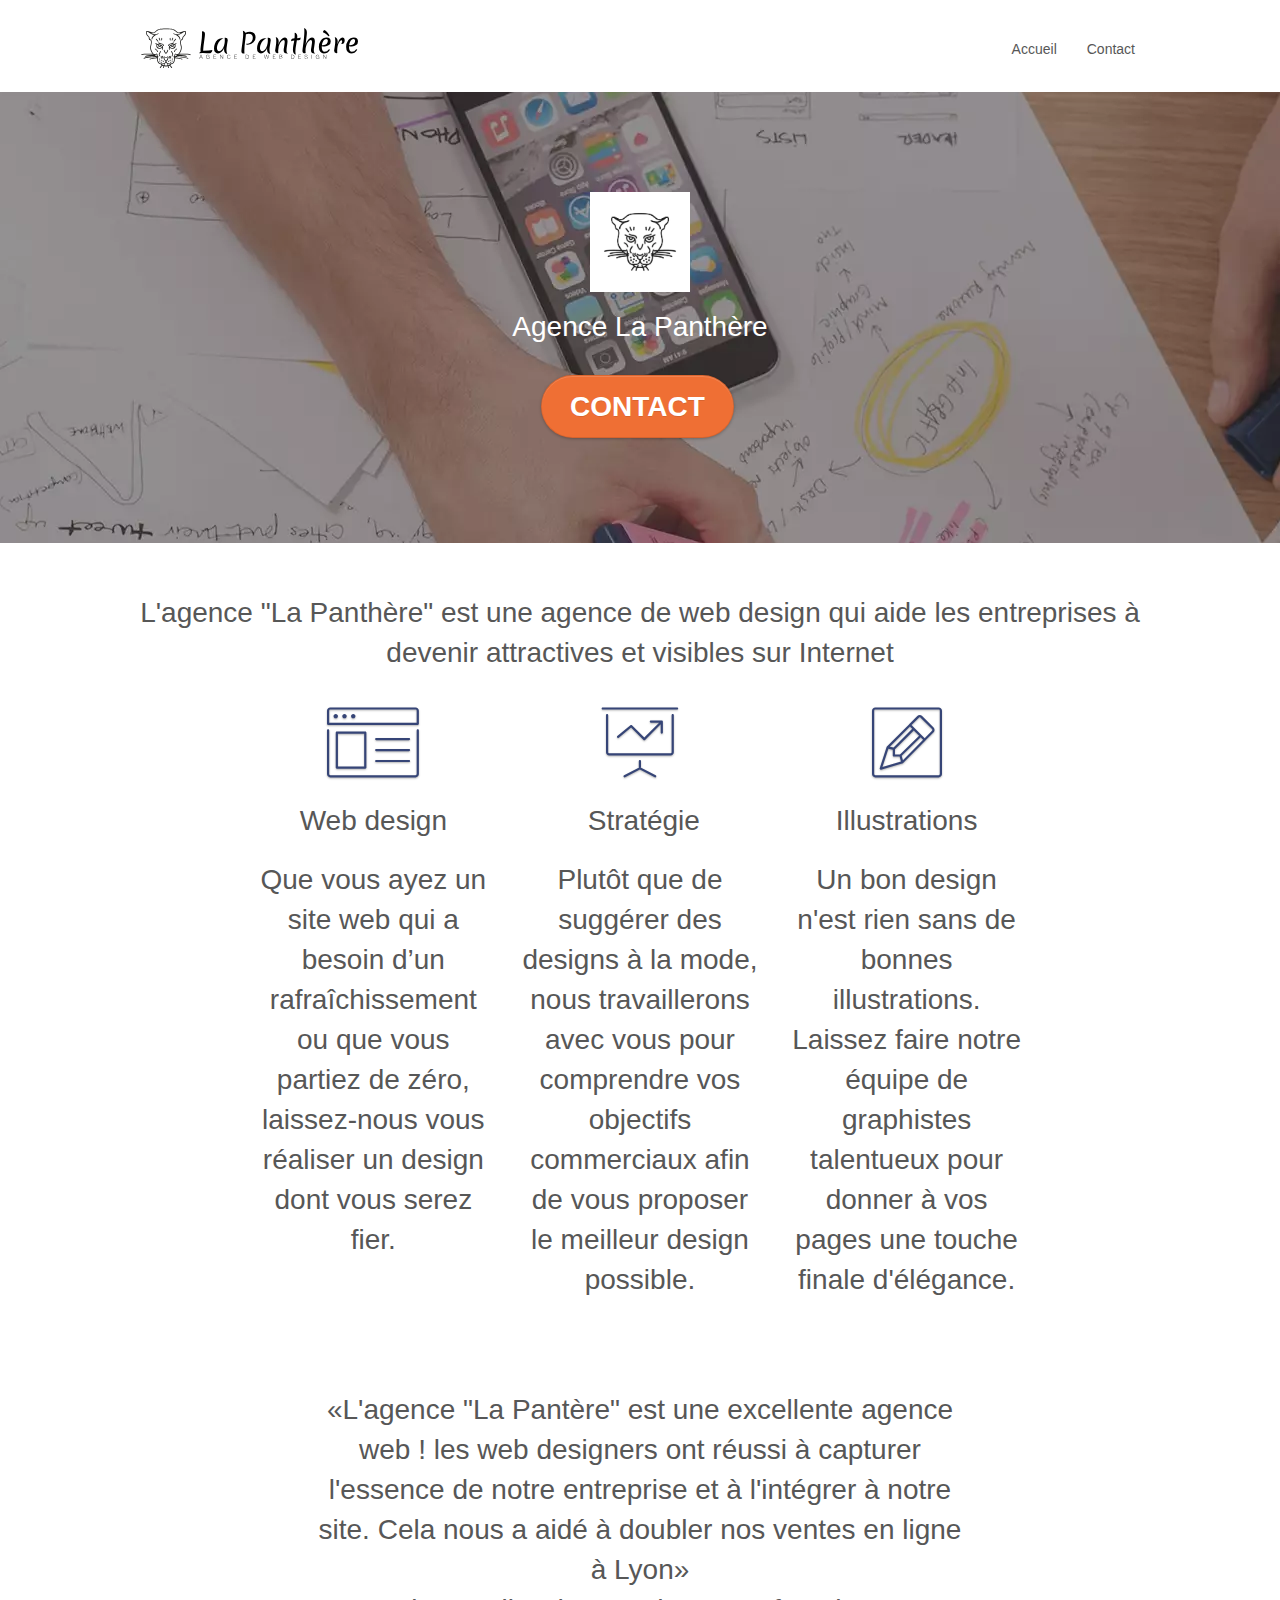
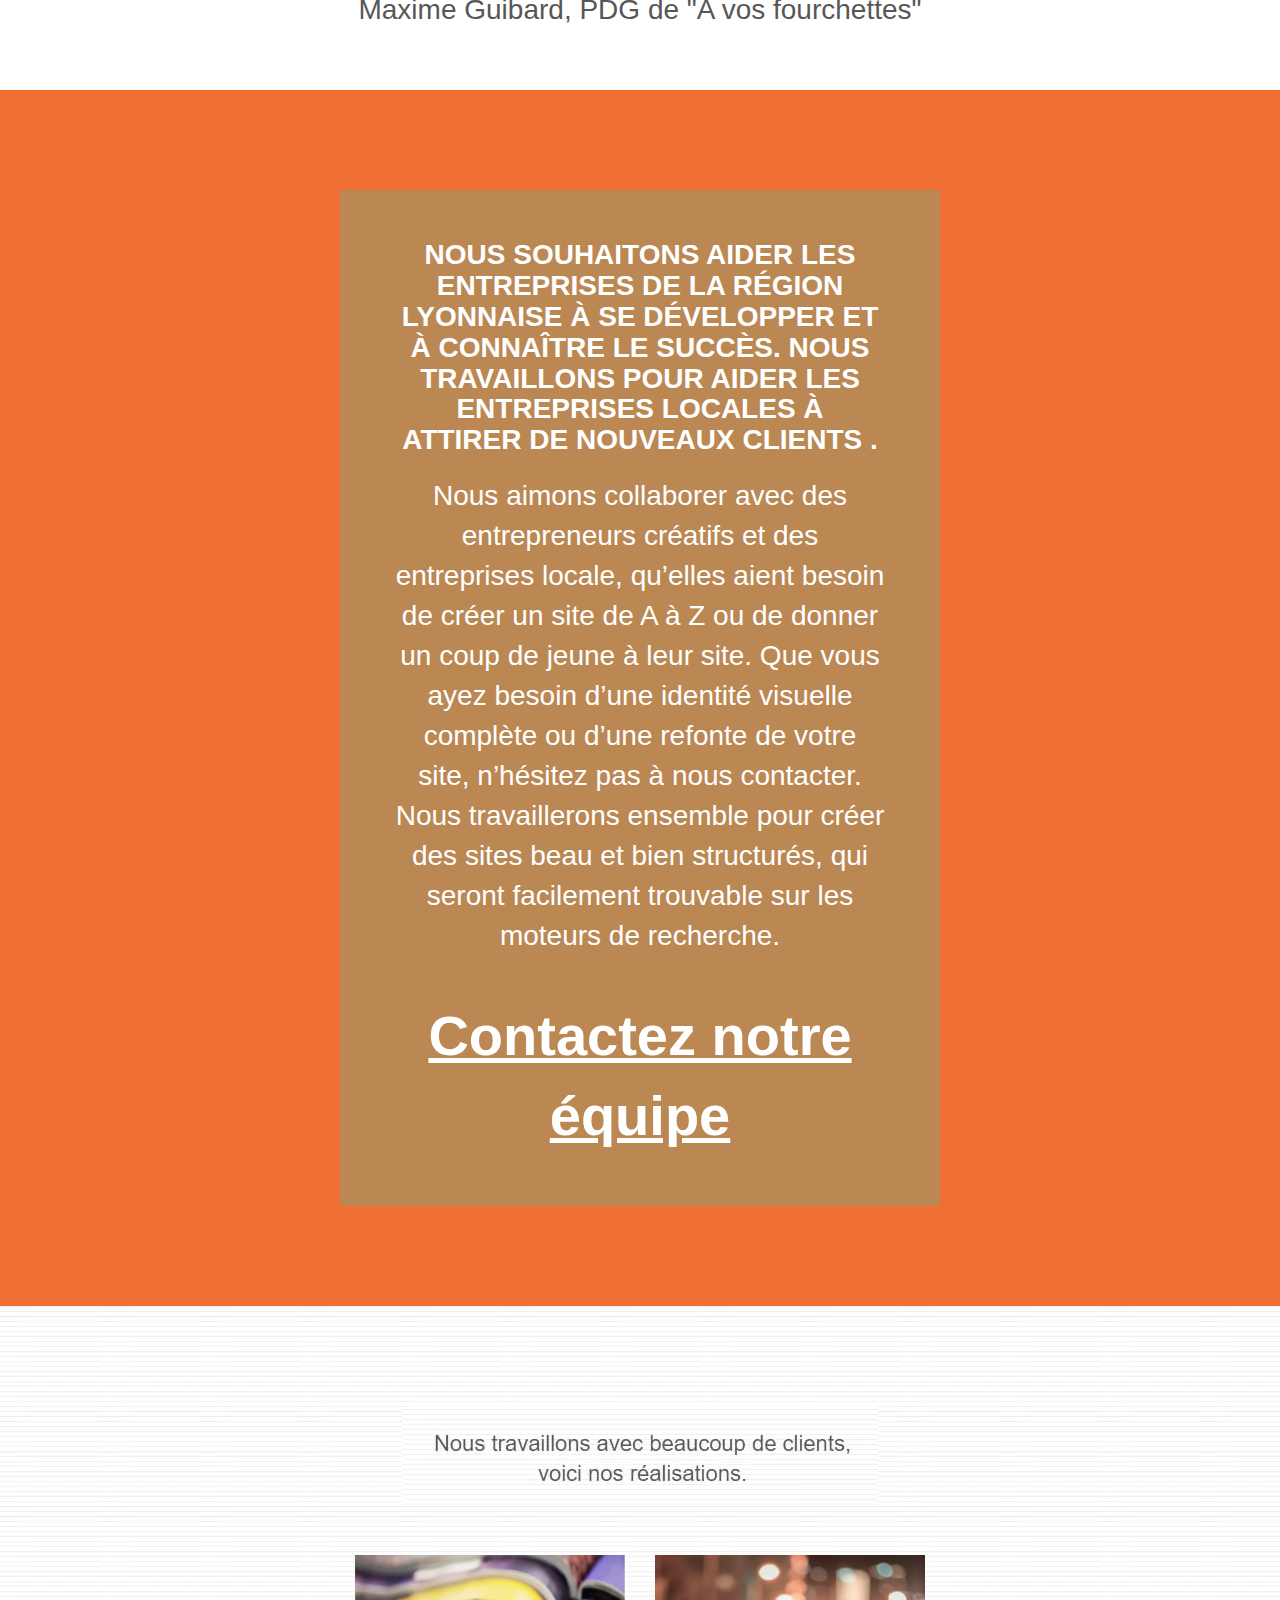
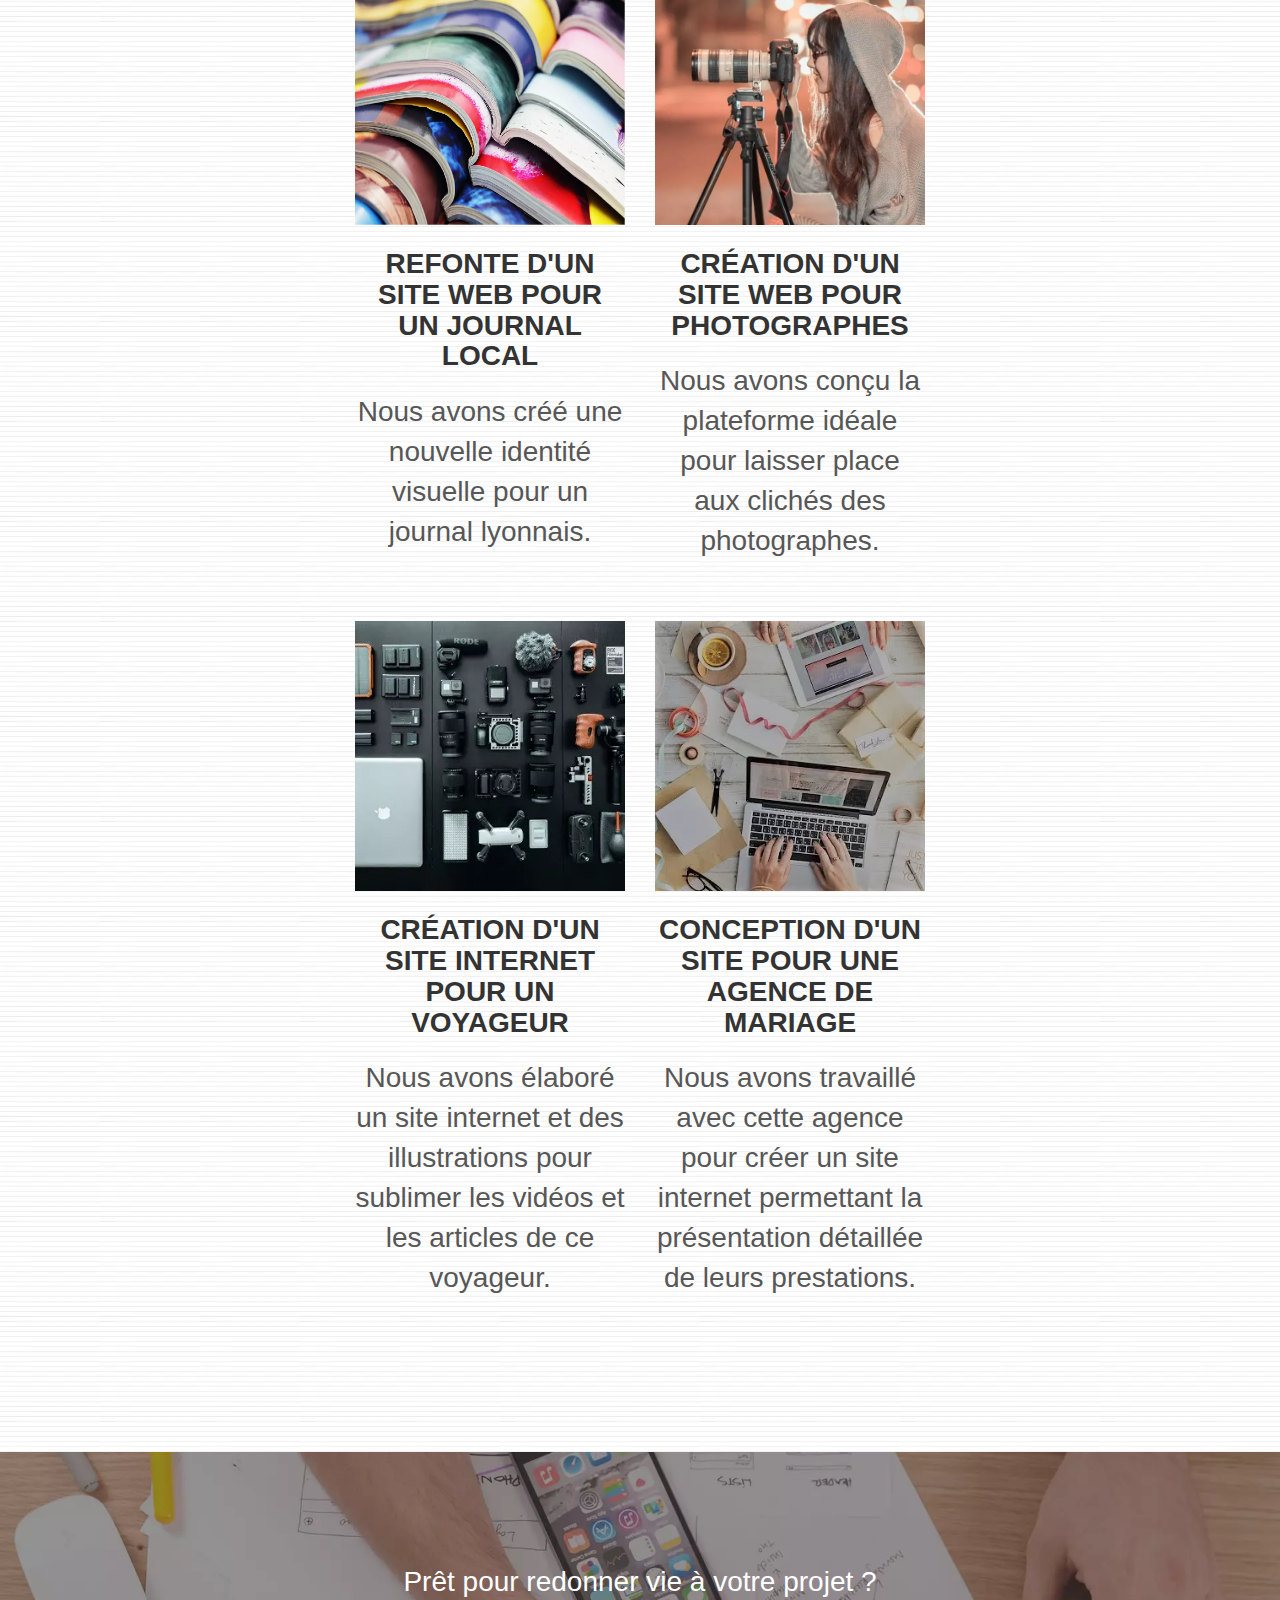
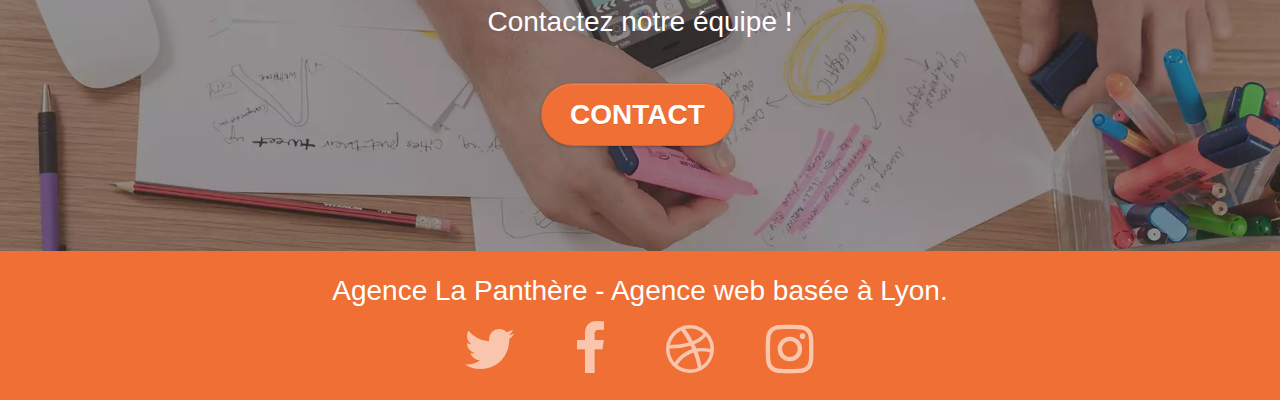
<file: index.html>
<!DOCTYPE html>
<html lang="fr">
<head>
    <meta charset="utf-8">
    <meta name="description" content="Agence La Panthère, Basé a Lyon , Nous somme une équipe reconnus pour nos réalisations pour de nombreux client.">
	<meta name="robots" content="index, follow">
    <meta name="viewport" content="width=device-width, initial-scale=1.0, viewport-fit=cover">
    <link rel="shortcut icon" type="image/png" href="favicon.jpg">
    
	<link rel="stylesheet" type="text/css" href="./css/bootstrap.css">
	<link rel="stylesheet" type="text/css" href="style.css">
	<link rel="stylesheet" type="text/css" href="./css/font-awesome.css">
	<link rel="stylesheet" type="text/css" href="./css/et-line.css">
	
    
	<script src="./js/jquery-2.1.0.js"></script>
	<script src="./js/bootstrap.js"></script>
	<script src="./js/blocs.js"></script>
	<script src="./js/jquery.touchSwipe.js" defer></script>
	<script src="./js/gmaps.js"></script>

    <title>Agence La Panthère - Agence de design web basée à Lyon.</title>

    
<!-- Analytics -->
 
<!-- Analytics END -->
    
</head>
<body>
<!-- Principal conteneur -->
<div class="page-container">
    
<!-- bloc-0 -->
<div class="bloc bgc-white l-bloc " id="bloc-0">
	<div class="container bloc-sm">

		<nav class="navbar row">
			<div class="navbar-header">
				<a class="navbar-brand" href="index.html*"><img src="img/agence-la-panthere-monochrome.svg" alt="paris web design logo agence web meilleure agence" height="40" /></a>
				<button id="nav-toggle" type="button" class="ui-navbar-toggle navbar-toggle" data-toggle="collapse" data-target=".navbar-1">
					<span class="sr-only">Toggle navigation</span><span class="icon-bar"></span><span class="icon-bar"></span><span class="icon-bar"></span>
				</button>
			</div>
			<div class="collapse navbar-collapse navbar-1 special-dropdown-nav">
				<ul class="site-navigation nav navbar-nav">
					<li>
						<a href="index.html*">Accueil</a>
					</li>
					<li>
						<a href="contact.html">Contact</a>
					</li>
				</ul>
			</div>
		</nav>
	</div>
</div>
<!-- bloc-0 END -->

<!-- bloc-1-presentation -->
<div class="bloc bgc-dark-slate-blue bg-banniere d-bloc bg-t-edge bloc-bg-texture texture-paper b-parallax" id="bloc-1-hero">
	<div class="container bloc-lg">
		<div class="row tight-width-whitespace">
			<div class="col-sm-12">
				<img src="img/logo.webp" class="center-block image-resize-mode" width="100" alt="Agence La Panthère, agence web Lyon" />
				<h1 class="text-center hero-bloc-text tc-white ">
					Agence La Panthère
				</h1>
				<div class="text-center">
					<a href="contact.html" class="btn btn-lg btn-clean btn-rd cta-hero btn-atomic-tangerine" id="cta-hero">Contact</a>
				</div>
			</div>
		</div>
	</div>
</div>
<!-- bloc-1-presentation END -->

<!-- bloc-2-services -->
<div class="bloc bgc-white l-bloc" id="bloc-2-services">
	<div class="container bloc-md">
		<div class="row">
			<div class="col-sm-12 text-center">
				<p>L'agence "La Panthère" est une agence de web design qui aide les entreprises à devenir attractives et visibles sur Internet</p>
			</div>
		</div>
		<div class="row voffset-lg med-width-whitespace">
			<div class="col-sm-4">
				<div class="text-center">
					<span class="et-icon-browser sm-shadow icon-dark-slate-blue icons icon-lg"></span>
				</div>
				<h2 class="mg-md text-center">
					Web design
				</h2>
				<p class="text-center ">
					Que vous ayez un site web qui a besoin d&rsquo;un rafraîchissement ou que vous partiez de zéro, laissez-nous vous réaliser un design dont vous serez fier.
				</p>
			</div>
			<div class="col-sm-4">
				<div class="text-center">
					<span class="et-icon-presentation sm-shadow icon-dark-slate-blue icons icon-lg"></span>
				</div>
				<h2 class="mg-md text-center">
					&nbsp;Stratégie
				</h2>
				<p class="text-center ">
					Plutôt que de suggérer des designs à la mode, nous travaillerons avec vous pour comprendre vos objectifs commerciaux afin de vous proposer le meilleur design possible.<br>
				</p>
			</div>
			<div class="col-sm-4">
				<div class="text-center">
					<span class="et-icon-edit sm-shadow icon-dark-slate-blue icons icon-lg"></span>
				</div>
				<h2 class="mg-md text-center">
					Illustrations
				</h2>
				<p class="text-center ">
					Un bon design n'est rien sans de bonnes illustrations. Laissez faire notre équipe de graphistes talentueux pour donner à vos pages une touche finale d'élégance.
				</p>
			</div>
		</div>
		<div class="row voffset-lg voffset">
			<div class="col-xs-12 col-md-8 col-md-offset-2 text-center">
				<q>L'agence "La Pantère" est une excellente agence web ! les web designers ont réussi à capturer l'essence de notre entreprise et à l'intégrer à notre site. Cela nous a aidé à doubler nos ventes en ligne à Lyon</q>
				<p>Maxime Guibard, PDG de "A vos fourchettes"</p>
			</div>
		</div>
	</div>
</div>
<!-- bloc-2-services END -->

<!-- bloc-3-what-i-do -->
<div class="bloc tc-white bgc-atomic-tangerine bg-presentation d-bloc bloc-bg-texture texture-paper b-parallax" id="bloc-3-what-i-do">
	<div class="container bloc-lg">
		<div class="row tight-width-whitespace black-background">
			<div class="col-sm-12">
				<h3 class="mg-md text-center tc-white">
					Nous souhaitons aider les entreprises de la région Lyonnaise à se développer et à connaître le succès. Nous travaillons pour aider les entreprises locales à attirer de nouveaux clients .<br>
				</h3>
				<p class="text-center white">
					Nous aimons collaborer avec des entrepreneurs créatifs et des entreprises locale, qu’elles aient besoin de créer un site de A à Z ou de donner un coup de jeune à leur site. Que vous ayez besoin d’une identité visuelle complète ou d’une refonte de votre site, n’hésitez pas à nous contacter. Nous travaillerons ensemble pour créer des sites beau et bien structurés, qui seront facilement trouvable sur les moteurs de recherche. <br><br><a class="ltc-white bold-link" href="contact.html">Contactez notre équipe</a><br>
				</p>
			</div>
		</div>
	</div>
</div>
<!-- bloc-3-what-i-do END -->

<!-- bloc-4-portfolio -->
<div class="bloc bgc-white bg-lines-h2-bg bg-repeat l-bloc" id="bloc-4-portfolio">
	<div class="container bloc-lg">
		<div class="row">
			<div class="col-sm-12 text-center">
				<img src="img/title2.webp" alt="Les présentations de notre équipe" />
			</div>
		</div>
		<div class="row tight-width-whitespace portfolio-row">
			<div class="col-sm-6">
				<a href="#" data-lightbox="img/1.webp" data-gallery-id="gallery-1" data-caption="Refonte d'un site web pour un journal local" data-frame="snapshot-lb"><img src="img/1.webp" alt="Empilement de livre arc-en-ciel" class="img-responsive portfolio-thumb" /></a>
				<h3 class="mg-md text-center">
					Refonte d'un site web pour un journal local
				</h3>
				<p class="text-center">
					Nous avons créé une nouvelle identité visuelle pour un journal lyonnais.
				</p>
			</div>
			<div class="col-sm-6">
				<a href="#" data-lightbox="img/2.webp" data-gallery-id="gallery-1" data-caption="Création d'un site web pour photographes" data-frame="snapshot-lb"><img src="img/2.webp" class="img-responsive portfolio-thumb" alt="Photographe en pleine action" /></a>
				<h3 class="mg-md text-center">
					Création d'un site web pour photographes
				</h3>
				<p class="text-center">
					Nous avons conçu la plateforme idéale pour laisser place aux clichés des photographes.
				</p>
			</div>
		</div>
		<div class="row tight-width-whitespace portfolio-row">
			<div class="col-sm-6">
				<a href="#" data-lightbox="img/3.webp" data-gallery-id="gallery-1" data-caption="Création d'un site internet pour un voyageur" data-frame="snapshot-lb"><img src="img/3.webp" class="img-responsive portfolio-thumb" alt="Etal d'équipement photographique"/></a>
				<h3 class="mg-md text-center">
					Création d'un site internet pour un voyageur
				</h3>
				<p class="text-center">
					Nous avons élaboré un site internet et des illustrations pour sublimer les vidéos et les articles de ce voyageur.
				</p>
			</div>
			<div class="col-sm-6">
				<a href="#" data-lightbox="img/4.webp" data-gallery-id="gallery-1" data-caption="Conception d'un site pour une agence de mariage" data-frame="snapshot-lb"><img src="img/4.webp" class="img-responsive portfolio-thumb" alt="Equipe en plein travail" /></a>
				<h3 class="mg-md text-center">
					Conception d'un site pour une agence de mariage
				</h3>
				<p class="text-center">
					Nous avons travaillé avec cette agence pour créer un site internet permettant la présentation détaillée de leurs prestations.
				</p>
			</div>
		</div>
	</div>
</div>
<!-- bloc-4-portfolio END -->

<!-- bloc-5-cta -->
<div class="bloc bgc-dark-slate-blue bg-banniere d-bloc bloc-bg-texture texture-paper" id="bloc-5-cta">
	<div class="container bloc-lg">
		<div class="row">
			<h2 class="mg-md text-center tc-white">
				Prêt pour redonner vie à votre projet ?<br>Contactez notre équipe !
			</h2>
			<div class="col-sm-12 text-center">
				<a href="contact.html" class="btn btn-atomic-tangerine btn-clean btn-rd btn-lg cta-hero">Contact</a>
			</div>
		</div>
	</div>
</div>
<!-- bloc-5-cta END -->

<!-- Footer - bloc-8 -->
<div class="bloc bgc-atomic-tangerine d-bloc" id="bloc-8">
	<div class="container bloc-sm">
		<div class="row">
			<div class="col-sm-12">
				<p class="text-center white">
					Agence La Panthère - Agence web basée à Lyon.<br>
				</p>
				<div class="row row-no-gutters social">
					<div class="col-sm-3">
						<div class="text-center">
							<a class="social" href="index.html"><span class="fa fa-twitter icon-md"></span></a>
						</div>
					</div>
					<div class="col-sm-3">
						<div class="text-center">
							<a class="social" href="index.html*"><span class="fa fa-facebook icon-md"></span></a>
						</div>
					</div>
					<div class="col-sm-3">
						<div class="text-center">
							<a class="social" href="index.html*"><span class="fa fa-dribbble icon-md"></span></a>
						</div>
					</div>
					<div class="col-sm-3">
						<div class="text-center">
							<a class="social" href="index.html*"><span class="fa fa-instagram icon-md"></span></a>
						</div>
					</div>
				</div>
<!-- Footer - bloc-8 END -->

</div>
<!-- Principal conteneur END -->
    

</body>
</html>
</file>
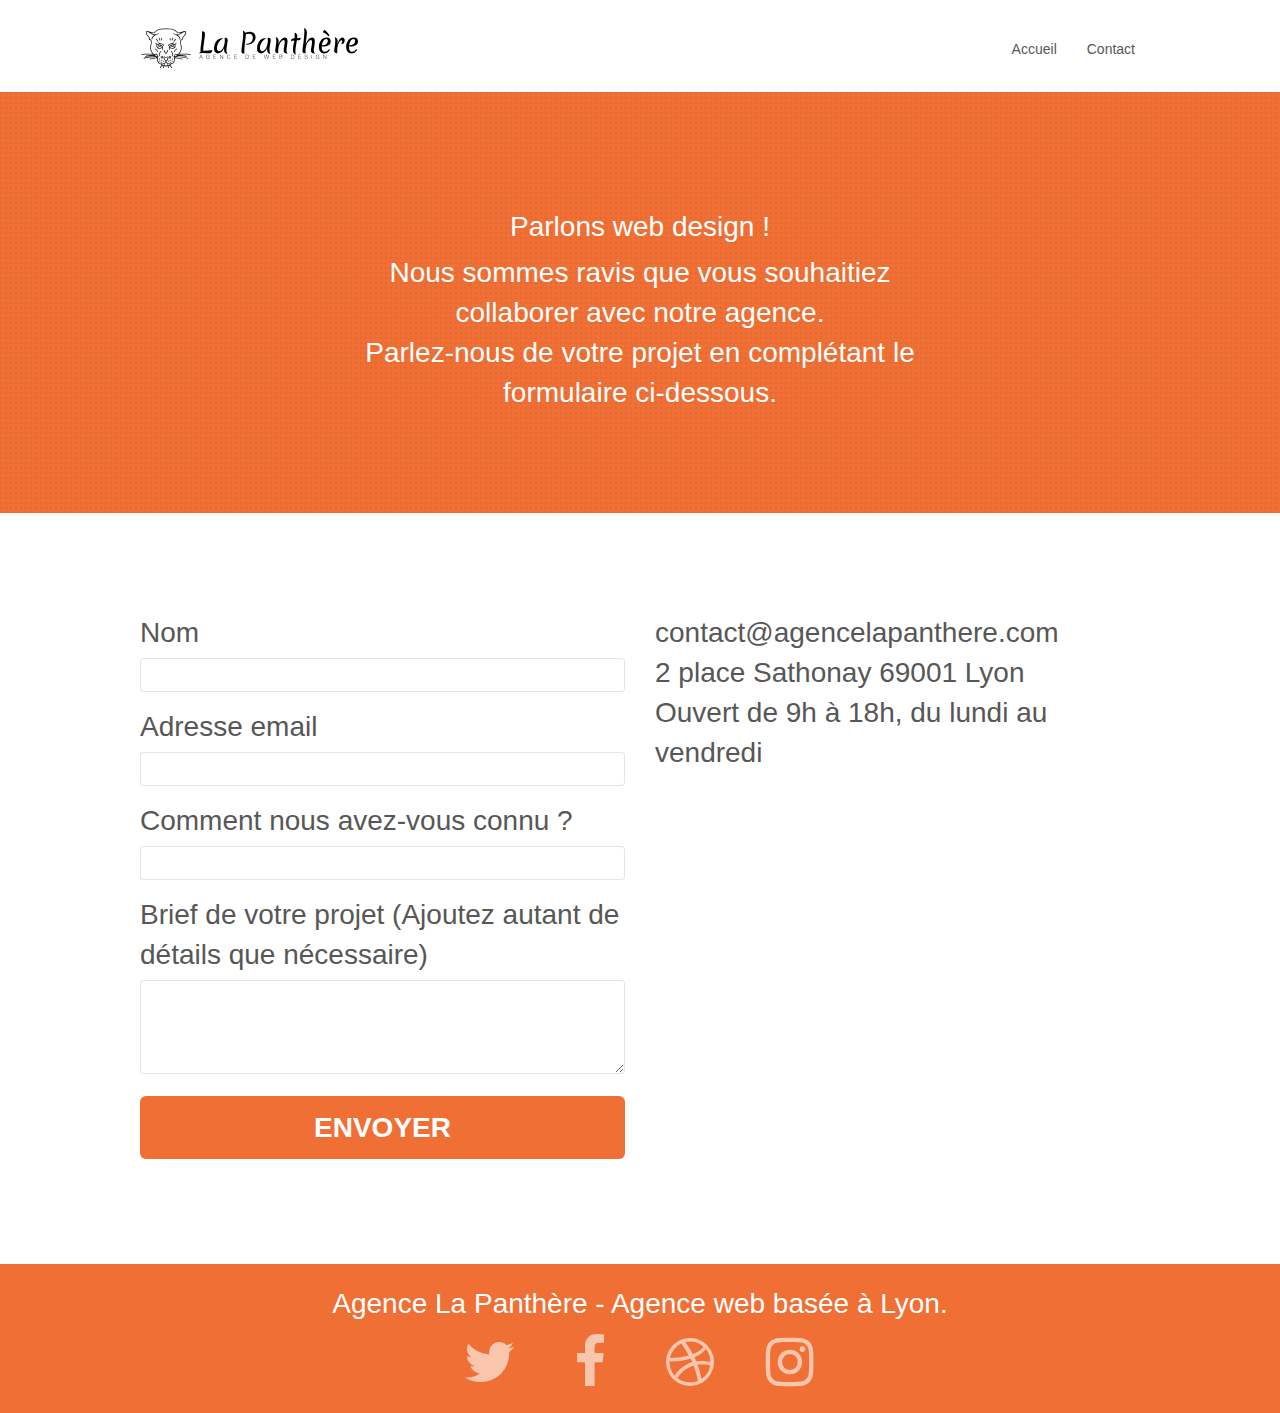
<file: contact.html>
<!DOCTYPE html>
<html lang="fr">
<head>
    <meta charset="utf-8">
	<meta name="description" content="Voici notre formulaire de contact, n'hésitez pas à l'utiliser">
	<meta name="robots" content="index, follow">
    <meta name="viewport" content="width=device-width, initial-scale=1.0, viewport-fit=cover">
    <link rel="shortcut icon" type="image/png" href="favicon.jpg">
    
	<link rel="stylesheet" type="text/css" href="./css/bootstrap.css">
	<link rel="stylesheet" type="text/css" href="style.css">
	<link rel="stylesheet" type="text/css" href="./css/font-awesome.css">
	<link rel="stylesheet" type="text/css" href="./css/et-line.css">
	
    
	<script src="./js/jquery-2.1.0.js"></script>
	<script src="./js/bootstrap.js"></script>
	<script src="./js/blocs.js"></script>
	<script src="./js/jqBootstrapValidation.js"></script>
	<script src="./js/formHandler.js"></script>
    <title>Notre page Contact</title>

    
<!-- Analytics -->
 
<!-- Analytics END -->
    
</head>
<body>
<!-- Principal conteneur -->
<div class="page-container">
    
<!-- bloc-0 -->
<div class="bloc bgc-white l-bloc " id="bloc-0">
	<div class="container bloc-sm">
		<nav class="navbar row">
			<div class="navbar-header">
				<a class="navbar-brand" href="index.html"><img src="img/agence-la-panthere-monochrome.svg" alt="atlanta web design logo" height="40" /></a>
				<button id="nav-toggle" type="button" class="ui-navbar-toggle navbar-toggle" data-toggle="collapse" data-target=".navbar-1">
					<span class="sr-only">Toggle navigation</span><span class="icon-bar"></span><span class="icon-bar"></span><span class="icon-bar"></span>
				</button>
			</div>
			<div class="collapse navbar-collapse navbar-1 special-dropdown-nav">
				<ul class="site-navigation nav navbar-nav">
					<li>
						<a href="index.html">Accueil</a>
					</li>
					<li>
						<a href="contact.html">Contact</a>
					</li>
				</ul>
			</div>
		</nav>
	</div>
</div>
<!-- bloc-0 END -->

<!-- bloc-6 -->
<div class="bloc bg-dots-bg bg-repeat bgc-atomic-tangerine d-bloc bloc-bg-texture texture-paper" id="bloc-6">
	<div class="container bloc-lg">
		<div class="row">
			<div class="col-sm-12">
				<h1 class="text-center hero-bloc-text tc-white">
					Parlons web design !
				</h1>
				<p class="text-center mg-lg tc-white tight-width-whitespace">
					Nous sommes ravis que vous souhaitiez collaborer avec notre agence.<br>
					Parlez-nous de votre projet en complétant le formulaire ci-dessous.
				</p>
			</div>
		</div>
	</div>
</div>
<!-- bloc-6 END -->

<!-- bloc-7 -->
<div class="bloc bgc-white l-bloc" id="bloc-7">
	<div class="container bloc-lg">
		<div class="row">
			<div class="col-sm-6">
				<form id="form_1" novalidate success-msg="Your message has been sent." fail-msg="Sorry it seems that our mail server is not responding, Sorry for the inconvenience!">
					<div class="form-group">
						<label for="name">
							Nom
						</label>
						<input id="name" class="form-control" required />
					</div>
					<div class="form-group">
						<label for="email">
							Adresse email
						</label>
						<input id="email" class="form-control" type="email" required />
					</div>
					<div class="form-group">
						<label for="Comment">
							Comment nous avez-vous connu ?
						</label>
						<input id="Comment" class="form-control" type="email" required id="input_504" />
					</div>
					<div class="form-group">
						<label for="message">
							Brief de votre projet (Ajoutez autant de détails que nécessaire)<br>
						</label><textarea id="message" class="form-control" rows="4" cols="50" required></textarea>
					</div> 
					<button class="bloc-button btn btn-lg btn-block cta-hero btn-atomic-tangerine" type="submit">
						Envoyer
					</button>
				</form>
			</div>
			<div class="col-sm-6">
				<p>
					contact@agencelapanthere.com<br>2 place Sathonay 69001 Lyon<br>Ouvert de 9h à 18h, du lundi au vendredi<br>
				</p>
			</div>
		</div>
	</div>
</div>
<!-- bloc-7 END -->

<!-- ScrollToTop Button -->
<a class="bloc-button btn btn-d scrollToTop" onclick="scrollToTarget('1')"><span class="fa fa-chevron-up chevron"></span></a>
<!-- ScrollToTop Button END-->


<!-- Footer - bloc-8 -->
<div class="bloc bgc-atomic-tangerine d-bloc" id="bloc-8">
	<div class="container bloc-sm">
		<div class="row">
			<div class="col-sm-12">
				<p class="text-center white">
					Agence La Panthère - Agence web basée à Lyon.<br>
				</p>
				<div class="row row-no-gutters social">
					<div class="col-sm-3">
						<div class="text-center">
							<a class="social" href="index.html"><span class="fa fa-twitter icon-md"></span></a>
						</div>
					</div>
					<div class="col-sm-3">
						<div class="text-center">
							<a class="social" href="index.html"><span class="fa fa-facebook icon-md"></span></a>
						</div>
					</div>
					<div class="col-sm-3">
						<div class="text-center">
							<a class="social" href="index.html"><span class="fa fa-dribbble icon-md"></span></a>
						</div>
					</div>
					<div class="col-sm-3">
						<div class="text-center">
							<a class="social" href="index.html"><span class="fa fa-instagram icon-md"></span></a>
						</div>
					</div>
				</div>
			</div>
		</div>
	</div>
</div>
<!-- Footer - bloc-8 END -->

</div>
<!-- Principal conteneur END -->
    

</body>
</html>
</file>
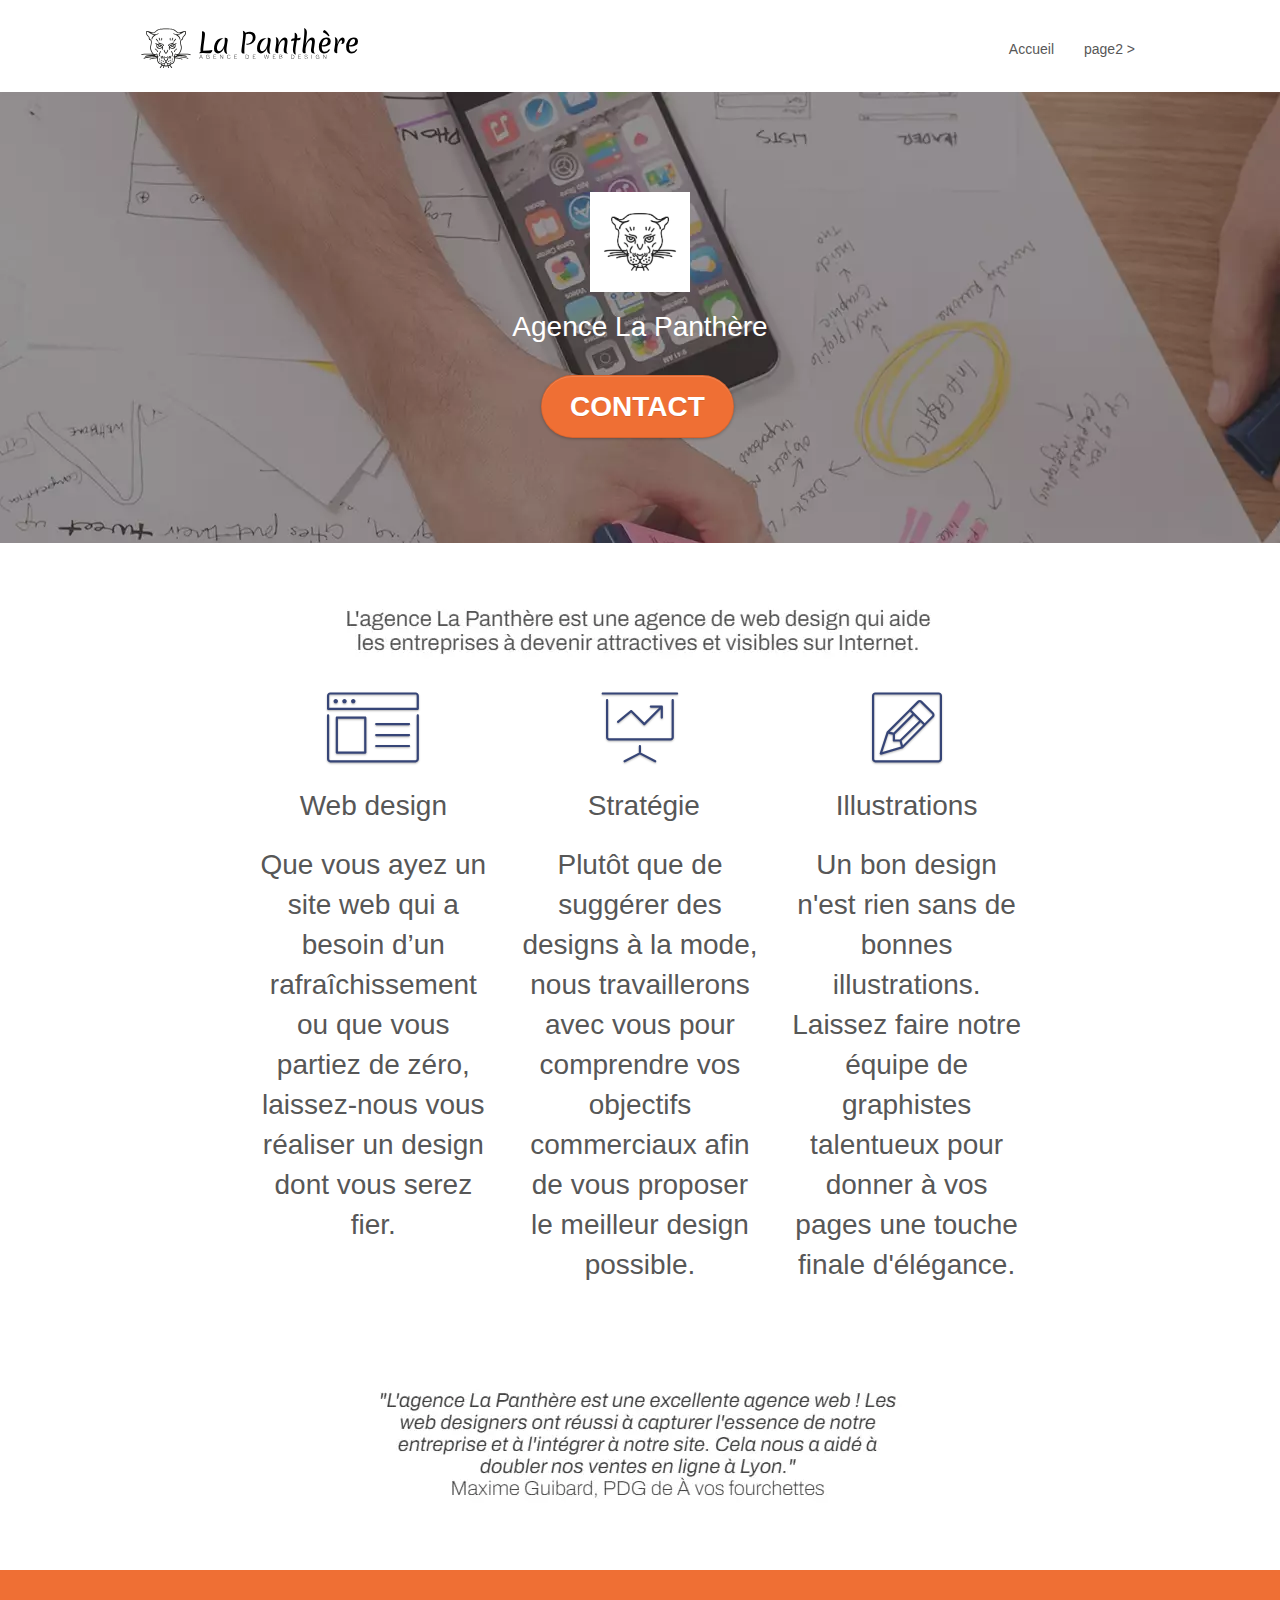
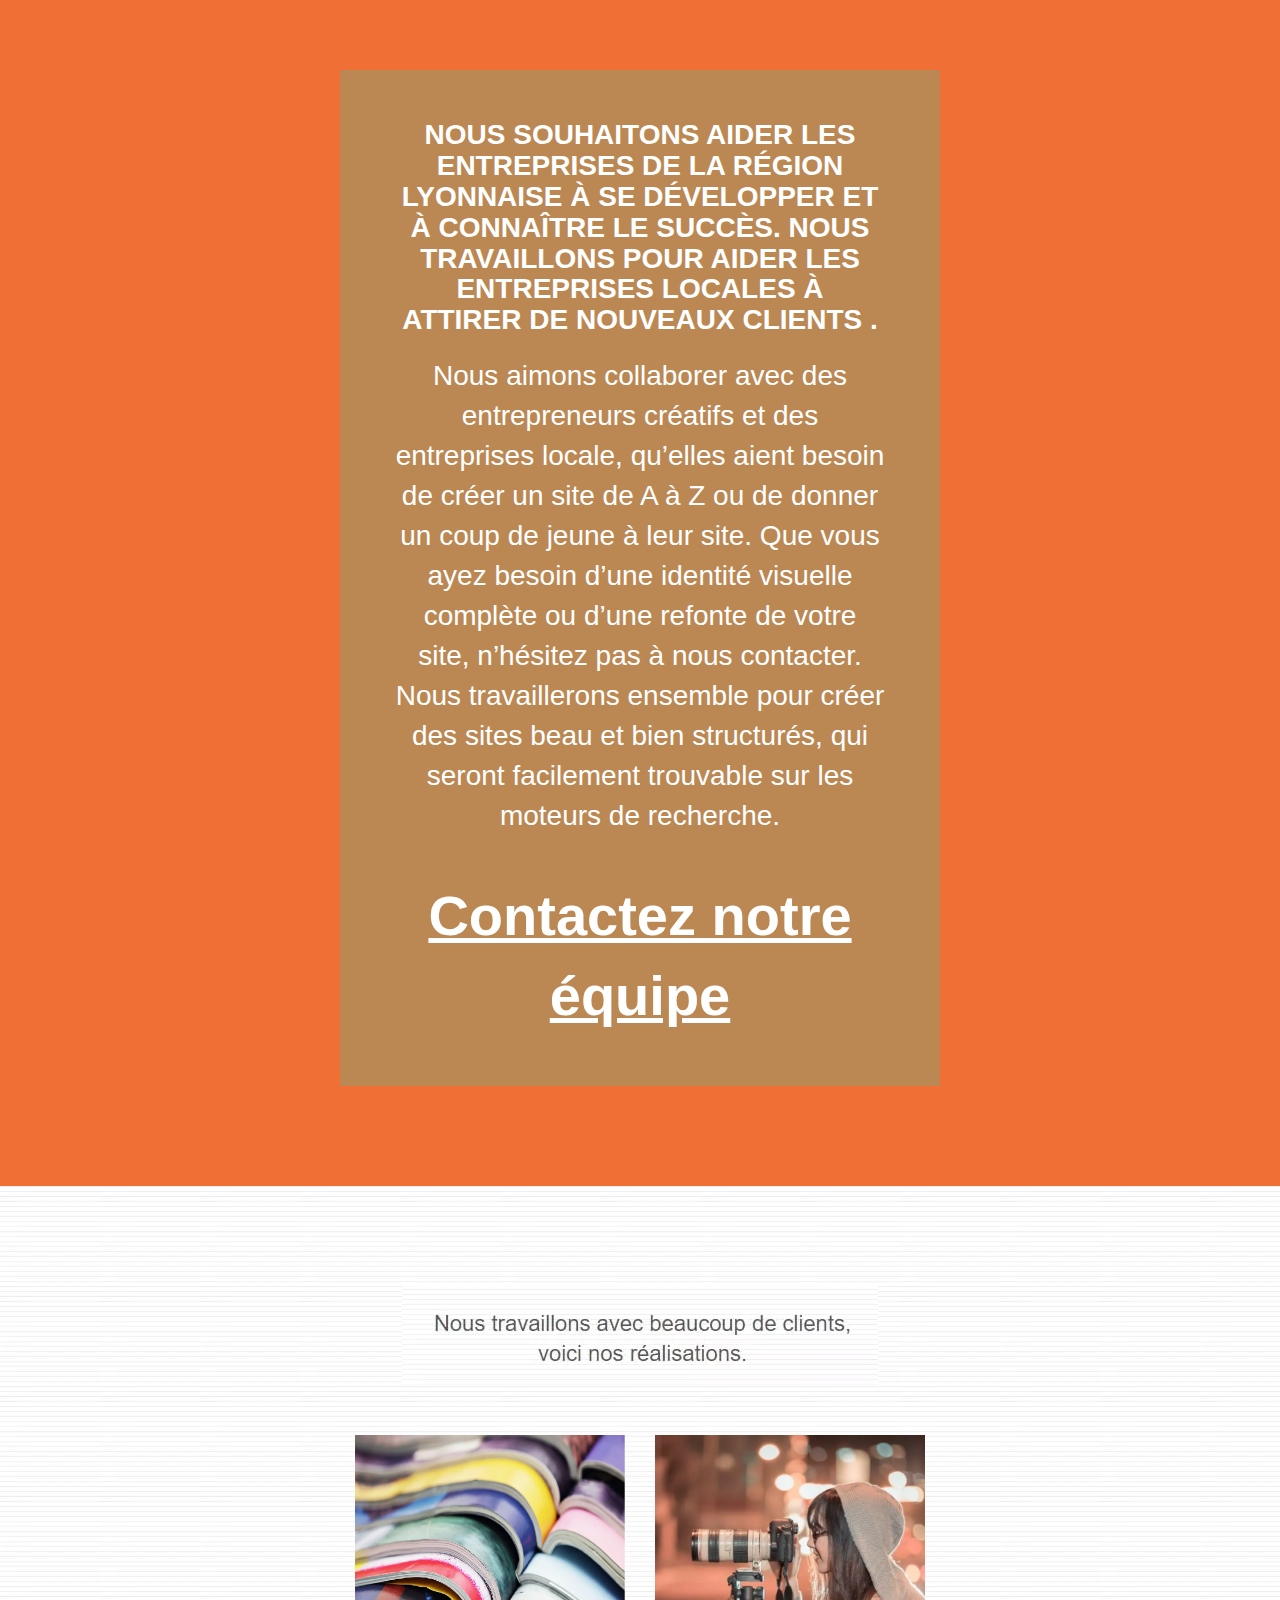
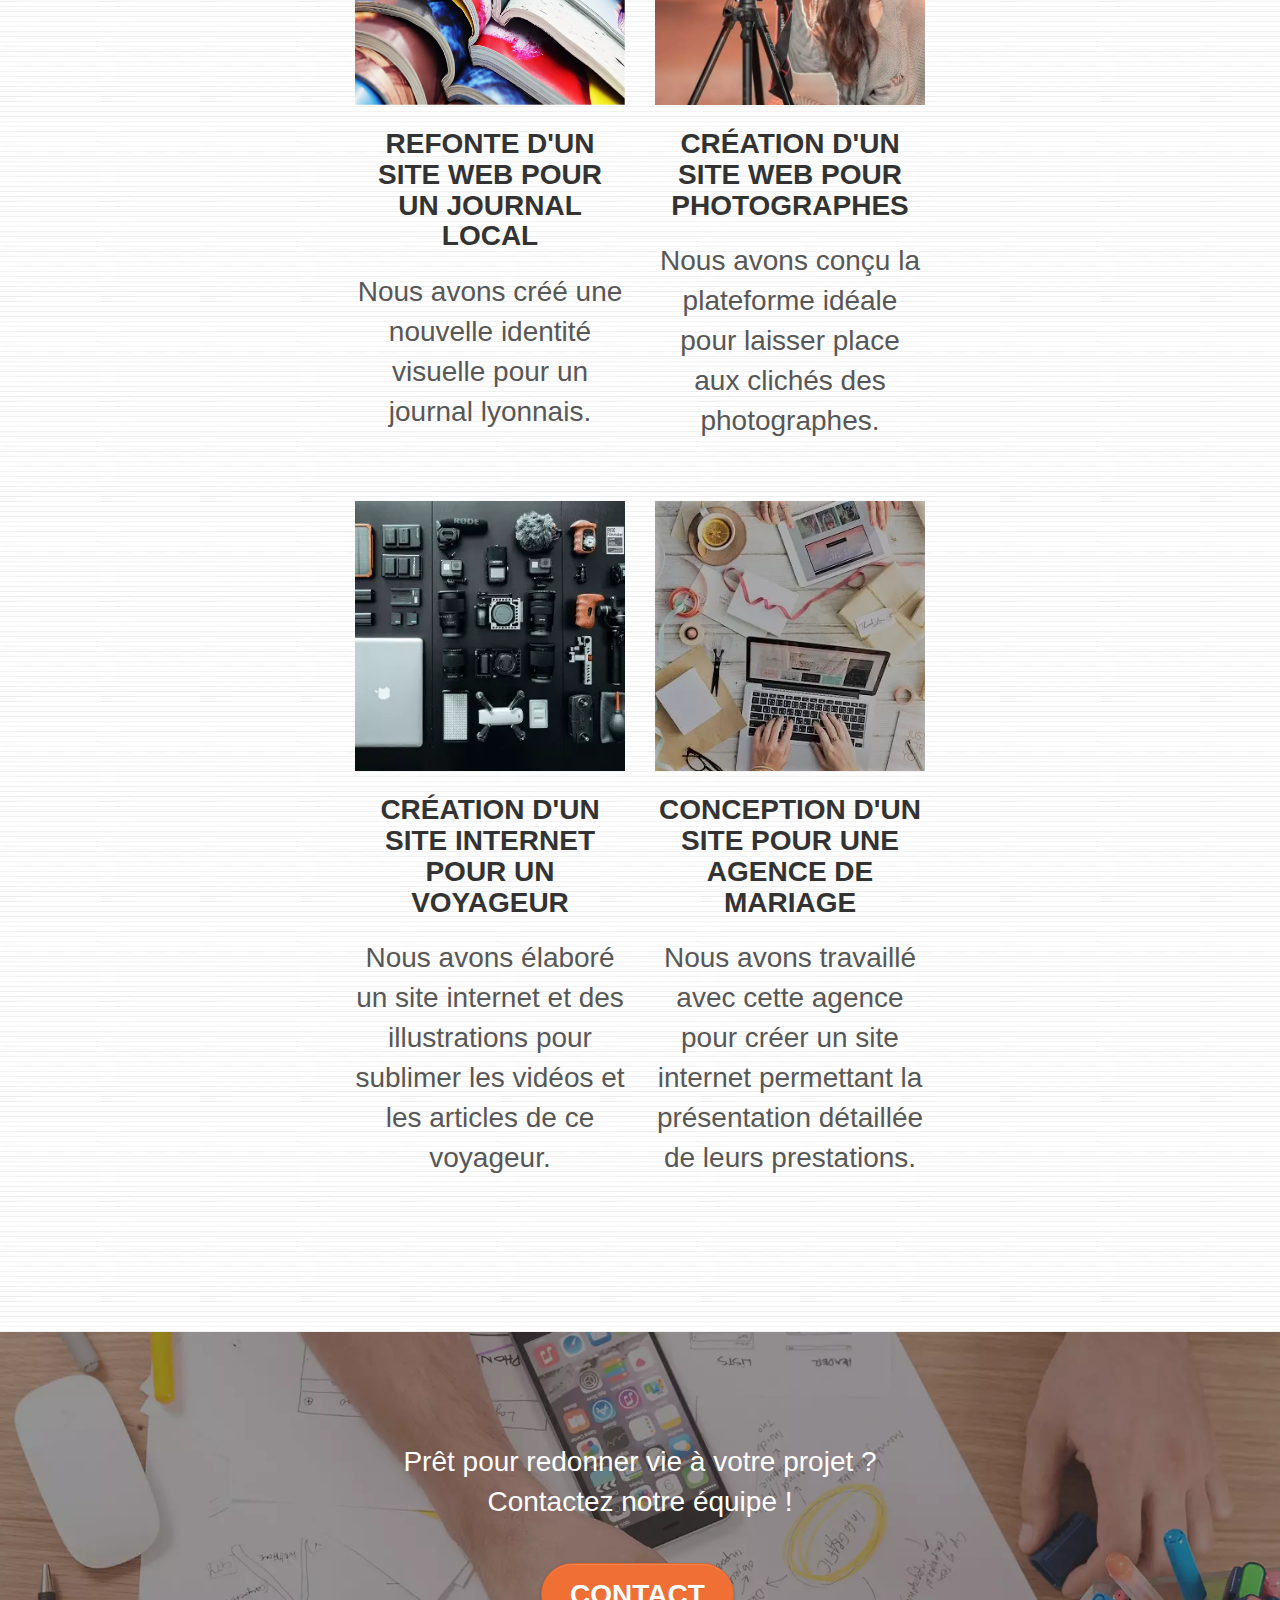
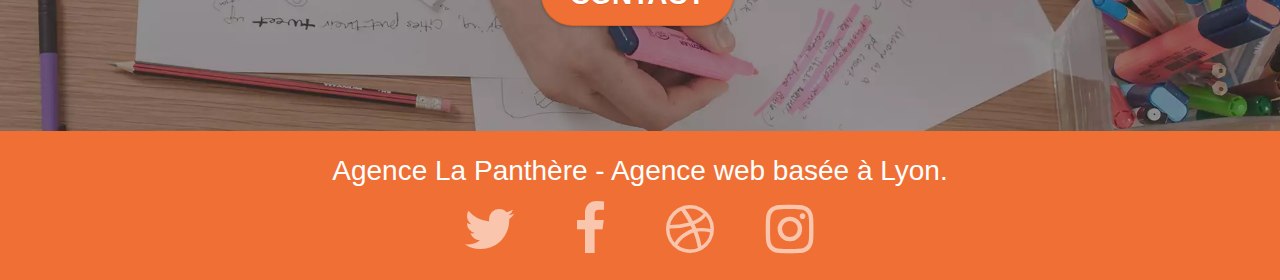
<file: La Panthère.html>
<!DOCTYPE html>
<html lang="fr">
<head>
    <meta charset="utf-8">
    <meta name="description" content="Agence La Panthère, Basé a Lyon , Nous somme une équipe reconnus pour nos réalisations pour de nombreux client.">
	<meta name="robots" content="index, follow">
    <meta name="viewport" content="width=device-width, initial-scale=1.0, viewport-fit=cover">
    <link rel="shortcut icon" type="image/png" href="favicon.jpg">
    
	<link rel="stylesheet" type="text/css" href="./css/bootstrap.css">
	<link rel="stylesheet" type="text/css" href="style.css">
	<link rel="stylesheet" type="text/css" href="./css/font-awesome.css">
	<link rel="stylesheet" type="text/css" href="./css/et-line.css">
	
    
	<script src="./js/jquery-2.1.0.js"></script>
	<script src="./js/bootstrap.js"></script>
	<script src="./js/blocs.js"></script>
	<script src="./js/jquery.touchSwipe.js" defer></script>
	<script src="./js/gmaps.js"></script>

    <title>Agence La Panthère - Agence de design web basée à Lyon.</title>

    
<!-- Analytics -->
 
<!-- Analytics END -->
    
</head>
<body>
<!-- Principal conteneur -->
<div class="page-container">
    
<!-- bloc-0 -->
<div class="bloc bgc-white l-bloc " id="bloc-0">
	<div class="container bloc-sm">

		<nav class="navbar row">
			<div class="navbar-header">
				<a class="navbar-brand" href="la Panthère.html"><img src="img/agence-la-panthere-monochrome.svg" alt="paris web design logo agence web meilleure agence" height="40" /></a>
				<button id="nav-toggle" type="button" class="ui-navbar-toggle navbar-toggle" data-toggle="collapse" data-target=".navbar-1">
					<span class="sr-only">Toggle navigation</span><span class="icon-bar"></span><span class="icon-bar"></span><span class="icon-bar"></span>
				</button>
			</div>
			<div class="collapse navbar-collapse navbar-1 special-dropdown-nav">
				<ul class="site-navigation nav navbar-nav">
					<li>
						<a href="la Panthère.html">Accueil</a>
					</li>
					<li>
					</li>
					<li>
						<a href="Contact.html">page2 &gt;</a>
					</li>
				</ul>
			</div>
		</nav>
	</div>
</div>
<!-- bloc-0 END -->

<!-- bloc-1-presentation -->
<div class="bloc bgc-dark-slate-blue bg-banniere d-bloc bg-t-edge bloc-bg-texture texture-paper b-parallax" id="bloc-1-hero">
	<div class="container bloc-lg">
		<div class="row tight-width-whitespace">
			<div class="col-sm-12">
				<img src="img/logo.webp" class="center-block image-resize-mode" width="100" alt="Agence La Panthère, agence web Lyon" />
				<h1 class="text-center hero-bloc-text tc-white ">
					Agence La Panthère
				</h1>
				<div class="text-center">
					<a href="Contact.html" class="btn btn-lg btn-clean btn-rd cta-hero btn-atomic-tangerine" id="cta-hero">Contact</a>
				</div>
			</div>
		</div>
	</div>
</div>
<!-- bloc-1-presentation END -->

<!-- bloc-2-services -->
<div class="bloc bgc-white l-bloc" id="bloc-2-services">
	<div class="container bloc-md">
		<div class="row">
			<div class="col-sm-12 text-center">
				<img src="img/title.webp" alt="Présentation entreprise La Panthère"/>
			</div>
		</div>
		<div class="row voffset-lg med-width-whitespace">
			<div class="col-sm-4">
				<div class="text-center">
					<span class="et-icon-browser sm-shadow icon-dark-slate-blue icons icon-lg"></span>
				</div>
				<h2 class="mg-md text-center">
					Web design
				</h2>
				<p class="text-center ">
					Que vous ayez un site web qui a besoin d&rsquo;un rafraîchissement ou que vous partiez de zéro, laissez-nous vous réaliser un design dont vous serez fier.
				</p>
			</div>
			<div class="col-sm-4">
				<div class="text-center">
					<span class="et-icon-presentation sm-shadow icon-dark-slate-blue icons icon-lg"></span>
				</div>
				<h2 class="mg-md text-center">
					&nbsp;Stratégie
				</h2>
				<p class="text-center ">
					Plutôt que de suggérer des designs à la mode, nous travaillerons avec vous pour comprendre vos objectifs commerciaux afin de vous proposer le meilleur design possible.<br>
				</p>
			</div>
			<div class="col-sm-4">
				<div class="text-center">
					<span class="et-icon-edit sm-shadow icon-dark-slate-blue icons icon-lg"></span>
				</div>
				<h2 class="mg-md text-center">
					Illustrations
				</h2>
				<p class="text-center ">
					Un bon design n'est rien sans de bonnes illustrations. Laissez faire notre équipe de graphistes talentueux pour donner à vos pages une touche finale d'élégance.
				</p>
			</div>
		</div>
		<div class="row voffset-lg voffset">
			<div class="col-xs-12 col-md-8 col-md-offset-2 text-center">
				<img src="img/citation.webp" alt=" Citation de Max Guibard, PDG de  A vos Fourchettes" />

			</div>
		</div>
	</div>
</div>
<!-- bloc-2-services END -->

<!-- bloc-3-what-i-do -->
<div class="bloc tc-white bgc-atomic-tangerine bg-presentation d-bloc bloc-bg-texture texture-paper b-parallax" id="bloc-3-what-i-do">
	<div class="container bloc-lg">
		<div class="row tight-width-whitespace black-background">
			<div class="col-sm-12">
				<h3 class="mg-md text-center tc-white">
					Nous souhaitons aider les entreprises de la région Lyonnaise à se développer et à connaître le succès. Nous travaillons pour aider les entreprises locales à attirer de nouveaux clients .<br>
				</h3>
				<p class="text-center white">
					Nous aimons collaborer avec des entrepreneurs créatifs et des entreprises locale, qu’elles aient besoin de créer un site de A à Z ou de donner un coup de jeune à leur site. Que vous ayez besoin d’une identité visuelle complète ou d’une refonte de votre site, n’hésitez pas à nous contacter. Nous travaillerons ensemble pour créer des sites beau et bien structurés, qui seront facilement trouvable sur les moteurs de recherche. <br><br><a class="ltc-white bold-link" href="Contact.html">Contactez notre équipe</a><br>
				</p>
			</div>
		</div>
	</div>
</div>
<!-- bloc-3-what-i-do END -->

<!-- bloc-4-portfolio -->
<div class="bloc bgc-white bg-lines-h2-bg bg-repeat l-bloc" id="bloc-4-portfolio">
	<div class="container bloc-lg">
		<div class="row">
			<div class="col-sm-12 text-center">
				<img src="img/title2.webp" alt="Les présentations de notre équipe" />
			</div>
		</div>
		<div class="row tight-width-whitespace portfolio-row">
			<div class="col-sm-6">
				<a href="#" data-lightbox="img/1.webp" data-gallery-id="gallery-1" data-caption="Refonte d'un site web pour un journal local" data-frame="snapshot-lb"><img src="img/1.webp" alt="Empilement de livre arc-en-ciel" class="img-responsive portfolio-thumb" /></a>
				<h3 class="mg-md text-center">
					Refonte d'un site web pour un journal local
				</h3>
				<p class="text-center">
					Nous avons créé une nouvelle identité visuelle pour un journal lyonnais.
				</p>
			</div>
			<div class="col-sm-6">
				<a href="#" data-lightbox="img/2.webp" data-gallery-id="gallery-1" data-caption="Création d'un site web pour photographes" data-frame="snapshot-lb"><img src="img/2.webp" class="img-responsive portfolio-thumb" alt="Photographe en pleine action" /></a>
				<h3 class="mg-md text-center">
					Création d'un site web pour photographes
				</h3>
				<p class="text-center">
					Nous avons conçu la plateforme idéale pour laisser place aux clichés des photographes.
				</p>
			</div>
		</div>
		<div class="row tight-width-whitespace portfolio-row">
			<div class="col-sm-6">
				<a href="#" data-lightbox="img/3.webp" data-gallery-id="gallery-1" data-caption="Création d'un site internet pour un voyageur" data-frame="snapshot-lb"><img src="img/3.webp" class="img-responsive portfolio-thumb" alt="Etal d'équipement photographique"/></a>
				<h3 class="mg-md text-center">
					Création d'un site internet pour un voyageur
				</h3>
				<p class="text-center">
					Nous avons élaboré un site internet et des illustrations pour sublimer les vidéos et les articles de ce voyageur.
				</p>
			</div>
			<div class="col-sm-6">
				<a href="#" data-lightbox="img/4.webp" data-gallery-id="gallery-1" data-caption="Conception d'un site pour une agence de mariage" data-frame="snapshot-lb"><img src="img/4.webp" class="img-responsive portfolio-thumb" alt="Equipe en plein travail" /></a>
				<h3 class="mg-md text-center">
					Conception d'un site pour une agence de mariage
				</h3>
				<p class="text-center">
					Nous avons travaillé avec cette agence pour créer un site internet permettant la présentation détaillée de leurs prestations.
				</p>
			</div>
		</div>
	</div>
</div>
<!-- bloc-4-portfolio END -->

<!-- bloc-5-cta -->
<div class="bloc bgc-dark-slate-blue bg-banniere d-bloc bloc-bg-texture texture-paper" id="bloc-5-cta">
	<div class="container bloc-lg">
		<div class="row">
			<h2 class="mg-md text-center tc-white">
				Prêt pour redonner vie à votre projet ?<br>Contactez notre équipe !
			</h2>
			<div class="col-sm-12 text-center">
				<a href="Contact.html" class="btn btn-atomic-tangerine btn-clean btn-rd btn-lg cta-hero">Contact</a>
			</div>
		</div>
	</div>
</div>
<!-- bloc-5-cta END -->

<!-- Footer - bloc-8 -->
<div class="bloc bgc-atomic-tangerine d-bloc" id="bloc-8">
	<div class="container bloc-sm">
		<div class="row">
			<div class="col-sm-12">
				<p class="text-center white">
					Agence La Panthère - Agence web basée à Lyon.<br>
				</p>
				<div class="row row-no-gutters social">
					<div class="col-sm-3">
						<div class="text-center">
							<a class="social" href="la Panthère.html"><span class="fa fa-twitter icon-md"></span></a>
						</div>
					</div>
					<div class="col-sm-3">
						<div class="text-center">
							<a class="social" href="la Panthère.html"><span class="fa fa-facebook icon-md"></span></a>
						</div>
					</div>
					<div class="col-sm-3">
						<div class="text-center">
							<a class="social" href="la Panthère.html"><span class="fa fa-dribbble icon-md"></span></a>
						</div>
					</div>
					<div class="col-sm-3">
						<div class="text-center">
							<a class="social" href="la Panthère.html"><span class="fa fa-instagram icon-md"></span></a>
						</div>
					</div>
				</div>
<!-- Footer - bloc-8 END -->

</div>
<!-- Principal conteneur END -->
    

</body>
</html>
</file>
<file: style.css>
body {
    margin: 0;
    padding: 0;
    background: #FFF;
    overflow-x: hidden;
    -webkit-font-smoothing: antialiased;
    -moz-osx-font-smoothing: grayscale;
}

a,
button {
    transition: all .3s ease-in-out;
    outline: none!important;
}

a:hover {
    text-decoration: none;
    cursor: pointer;
}

.chevron 
{
    color: #FFFFFF !important;
}

#page-loading-blocs-notifaction {
    position: fixed;
    top: 0;
    bottom: 0;
    width: 100%;
    z-index: 100000;
    background: #FFFFFF url("img/pageload-spinner.gif") no-repeat center center;
}

.bloc {
    width: 100%;
    clear: both;
    background: 50% 50% no-repeat;
    padding: 0 50px;
    -webkit-background-size: cover;
    -moz-background-size: cover;
    -o-background-size: cover;
    background-size: cover;
    position: relative;
}

.bloc .container {
    padding-left: 0;
    padding-right: 0;
}

.bloc-lg {
    padding: 100px 50px;
}

.bloc-md {
    padding: 50px;
}

.bloc-sm {
    padding: 20px 50px;
}



.bg-repeat {
    background: repeat;
}

.bg-t-edge {
    background: top no-repeat;
}

.bloc-bg-texture::before {
    content: "";
    background-size: 2px 2px;
    position: absolute;
    top: 0;
    bottom: 0;
    left: 0;
    right: 0;
}



.b-parallax {
    background-attachment: fixed;
}

.d-bloc {
    color: rgba(255, 255, 255, .7);
}

.d-bloc button:hover {
    color: rgba(255, 255, 255, .9);
}

.d-bloc .icon-round,
.d-bloc .icon-square,
.d-bloc .icon-rounded,
.d-bloc .icon-semi-rounded-a,
.d-bloc .icon-semi-rounded-b {
    border-color: rgba(255, 255, 255, .9);
}

.d-bloc .divider-h span {
    border-color: rgba(255, 255, 255, .2);
}

.d-bloc .a-btn,
.d-bloc .navbar a,
.d-bloc .navbar-brand,
.d-bloc a .icon-sm,
.d-bloc a .icon-md,
.d-bloc a .icon-lg,
.d-bloc a .icon-xl,
.d-bloc h1 a,
.d-bloc h2 a,
.d-bloc h3 a,
.d-bloc h4 a,
.d-bloc h5 a,
.d-bloc h6 a,
.d-bloc p a {
    color: rgba(255, 255, 255, .6);
}

.d-bloc .a-btn:hover,
.d-bloc .navbar a:hover,
.d-bloc .navbar-brand:hover,
.d-bloc a:hover .icon-sm,
.d-bloc a:hover .icon-md,
.d-bloc a:hover .icon-lg,
.d-bloc a:hover .icon-xl,
.d-bloc h1 a:hover,
.d-bloc h2 a:hover,
.d-bloc h3 a:hover,
.d-bloc h4 a:hover,
.d-bloc h5 a:hover,
.d-bloc h6 a:hover,
.d-bloc p a:hover {
    color: rgba(255, 255, 255, 1);
}

.d-bloc .navbar-toggle .icon-bar {
    background: rgba(255, 255, 255, 1);
}

.d-bloc .btn-wire,
.d-bloc .btn-wire:hover {
    color: rgba(255, 255, 255, 1);
    border-color: rgba(255, 255, 255, 1);
}

.d-bloc .panel {
    color: rgba(0, 0, 0, .5);
}

.d-bloc .panel button:hover {
    color: rgba(0, 0, 0, .7);
}

.d-bloc .panel icon {
    border-color: rgba(0, 0, 0, .7);
}

.d-bloc .panel .divider-h span {
    border-color: rgba(0, 0, 0, .1);
}

.d-bloc .panel .a-btn {
    color: rgba(0, 0, 0, .6);
}

.d-bloc .panel .a-btn:hover {
    color: rgba(0, 0, 0, 1);
}

.d-bloc .panel .btn-wire,
.d-bloc .panel .btn-wire:hover {
    color: rgba(0, 0, 0, .7);
    border-color: rgba(0, 0, 0, .3);
}

.d-bloc .panel,
.l-bloc {
    color: rgba(0, 0, 0, .5);
}

.d-bloc .panel button:hover,
.l-bloc button:hover {
    color: rgba(0, 0, 0, .7);
}

.l-bloc .icon-round,
.l-bloc .icon-square,
.l-bloc .icon-rounded,
.l-bloc .icon-semi-rounded-a,
.l-bloc .icon-semi-rounded-b {
    border-color: rgba(0, 0, 0, .7);
}

.d-bloc .panel .divider-h span,
.l-bloc .divider-h span {
    border-color: rgba(0, 0, 0, .1);
}

.d-bloc .panel .a-btn,
.l-bloc .a-btn,
.l-bloc .navbar a,
.l-bloc .navbar-brand,
.l-bloc a .icon-sm,
.l-bloc a .icon-md,
.l-bloc a .icon-lg,
.l-bloc a .icon-xl,
.l-bloc h1 a,
.l-bloc h2 a,
.l-bloc h3 a,
.l-bloc h4 a,
.l-bloc h5 a,
.l-bloc h6 a,
.l-bloc p a {
    color: rgba(0, 0, 0, .6);
}

.d-bloc .panel .a-btn:hover,
.l-bloc .a-btn:hover,
.l-bloc .navbar a:hover,
.l-bloc .navbar-brand:hover,
.l-bloc a:hover .icon-sm,
.l-bloc a:hover .icon-md,
.l-bloc a:hover .icon-lg,
.l-bloc a:hover .icon-xl,
.l-bloc h1 a:hover,
.l-bloc h2 a:hover,
.l-bloc h3 a:hover,
.l-bloc h4 a:hover,
.l-bloc h5 a:hover,
.l-bloc h6 a:hover,
.l-bloc p a:hover {
    color: rgba(0, 0, 0, 1);
}

.l-bloc .navbar-toggle .icon-bar {
    color: rgba(0, 0, 0, .6);
}

.d-bloc .panel .btn-wire,
.d-bloc .panel .btn-wire:hover,
.l-bloc .btn-wire,
.l-bloc .btn-wire:hover {
    color: rgba(0, 0, 0, .7);
    border-color: rgba(0, 0, 0, .3);
}

.voffset {
    margin-top: 30px;
}

.voffset-lg {
    margin-top: 80px;
}

.row-no-gutters {
    margin-right: 0;
    margin-left: 0;
}

.row.row-no-gutters > [class^="col-"],
.row.row-no-gutters > [class*=" col-"] {
    padding-right: 0;
    padding-left: 0;
}

#bloc-1-hero h1 {
    font-size: 2em;
}

.navbar {
    margin-bottom: 0;
    z-index: 1;
}

.navbar-brand {
    height: auto;
    padding: 3px 15px;
    font-size: 2em;
    font-weight: normal;
    font-weight: 600;
    line-height: 44px;
}

.navbar-brand img {
    max-height: 200px;
    margin: 0 5px 0 0;
    display: inline;
}

.navbar-brand img[src$=svg] {
    min-width: 100px;
}

.nav-center .navbar-brand img {
    margin: 0;
}

.navbar .nav {
    padding-top: 2px;
    margin-right: -16px;
    float: right;
    z-index: 1;
}

.nav > li {
    float: left;
    margin-top: 4px;
    font-size: .5em;
}
.navbar-bar li
{
    margin-left: 0.1em;
    margin-right: 0.1em;
}
.navbar-nav .open .dropdown-menu > li > a {
    text-align: inherit;
}

.nav > li a:hover,
.nav > li a:focus {
    background: transparent;
}

.navbar-toggle {
    margin: 10px 10px 0 0;
    border: 0px;
}

.navbar-toggle:hover {
    background: transparent!important;
}

.navbar-toggle .icon-bar {
    background-color: rgba(0, 0, 0, .5);
    width: 26px;
}

.nav-invert .navbar .nav {
    float: left;
}

.nav-invert .navbar-header,
.nav-invert .navbar-brand {
    float: right;
    position: relative;
    z-index: 2;
}

@media (min-width: 768px) {
    .site-navigation {
        position: absolute;
        top: 50%;
        right: 20px;
        transform: translate(0, -50%);
        -webkit-transform: translateY(-50%);
    }
    .nav > li .dropdown-menu a,
    .nav > li .dropdown-menu a:hover {
        color: #484848;
    }
    .nav-invert .site-navigation {
        left: 0;
        right: 0;
    }
    .nav-center {
        text-align: center;
    }
    .nav-center .navbar-header {
        width: 100%;
    }
    .nav-center .navbar-header,
    .nav-center .navbar-brand,
    .nav-center .nav > li {
        float: none;
        display: inline-block;
    }
    .nav-center .site-navigation {
        position: relative;
        width: 100%;
        right: 0;
        margin-right: 0px;
        margin-top: 20px;
    }
    .nav-center.mini-nav .navbar-toggle {
        float: none;
        margin: 10px auto 0;
    }
}

.nav > li > .dropdown a {
    background: none!important;
    display: block;
    padding: 14px 15px;
}

nav .caret {
    margin: 0 5px;
}

.dropdown-menu .dropdown-menu {
    top: -8px;
    left: 100%;
}

.dropdown-menu .dropmenu-flow-right {
    top: 100%;
    left: 0;
    margin-left: -1px;
    border-top-left-radius: 0;
    border-top-right-radius: 0;
}

.dropdown-menu .dropdown span {
    border: 4px solid black;
    border-top-color: transparent;
    border-right-color: transparent;
    border-bottom-color: transparent;
    margin: 6px -5px 0 0!important;
    float: right;
}

.mg-md {
    margin-top: 10px;
    margin-bottom: 20px;
}

.mg-lg {
    margin-top: 10px;
    margin-bottom: 40px;
}

.btn {
    margin: 0 5px 5px 0;
}

.btn.pull-right {
    margin: 0 0 5px 5px;
}

.btn-d,
.btn-d:hover,
.btn-d:focus {
    color: #FFF;
    background: rgba(0, 0, 0, .3);
}

button {
    outline: none!important;
}

.btn-rd {
    border-radius: 40px;
}

.btn-clean {
    border: 1px solid rgba(0, 0, 0, .08);
    border-bottom-color: rgba(0, 0, 0, .1);
    text-shadow: 0 1px 0 rgba(0, 0, 1, .1);
    box-shadow: 0 1px 3px rgba(0, 0, 1, .25), inset 0 1px 0 0 rgba(255, 255, 255, .15);
}

.icon-md {
    font-size: 2em!important;
}

.icon-lg {
    font-size: 5em!important;
}

.sm-shadow {
    text-shadow: 0 1px 2px rgba(0, 0, 0, .3);
}

.panel-sq,
.panel-sq .panel-heading,
.panel-sq .panel-footer {
    border-radius: 0;
}

.panel-rd {
    border-radius: 30px;
}

.panel-rd .panel-heading {
    border-radius: 29px 29px 0 0;
}

.panel-rd .panel-footer {
    border-radius: 0 0 29px 29px;
}

.form-control {
    border-color: rgba(0, 0, 0, .1);
    box-shadow: none;
}

.scrollToTop {
    width: 40px;
    height: 40px;
    position: fixed;
    bottom: 20px;
    right: 20px;
    opacity: 0;
    z-index: 500;
    transition: all .3s ease-in-out;
}

.scrollToTop span {
    margin-top: 6px;
}

.showScrollTop {
    font-size: 1.3em !important;
    opacity: 1;
}

a[data-lightbox] {
    position: relative;
    display: block;
    text-align: center;
}

a[data-lightbox]:hover::before {
    content: "+";
    font-family: "HelveticaNeue-Light", "Helvetica Neue Light", "Helvetica Neue", Helvetica, Arial;
    font-size: 1.3em;
    width: 50px;
    height: 50px;
    margin-left: -25px;
    border-radius: 50%;
    background: rgba(0, 0, 0, .6);
    color: #FFF;
    font-weight: 100;
    z-index: 1;
    position: absolute;
    top: 50%;
    transform: translateY(-50%);
    -webkit-transform: translateY(-50%);
}

a[data-lightbox]:hover img {
    opacity: 0.6;
    -webkit-animation-fill-mode: none;
    animation-fill-mode: none;
}

#lightbox-modal {
    display: flex;
    align-items: center;
}

#lightbox-modal .modal-dialog {
    width: 90%;
    max-width: 900px;
    margin: 0 auto 0;
}

#lightbox-modal .modal-dialog img {
    max-height: 90vh;
    margin: 0 auto;
}

.lightbox-caption {
    padding: 20px;
    color: #FFF;
    background: rgba(0, 0, 0, .5);
    position: absolute;
    left: 15px;
    right: 15px;
    bottom: 5px;
}

.close-lightbox {
    color: #FFF;
    font-size: 2em;
    position: absolute;
    top: 20px;
    right: 20px;
    z-index: 20;
    background: rgba(0, 0, 0, .5);
    border: none;
    line-height: 30px;
    padding: 0 9px 5px;
    opacity: 0.3;
}

.close-lightbox:hover,
.next-lightbox:hover,
.prev-lightbox:hover {
    opacity: 1.0;
    color: #FFF;
}

.next-lightbox,
.prev-lightbox {
    font-size: 2em;
    color: rgba(255, 255, 255, .9);
    background: rgba(0, 0, 0, .5);
    transition: all .2s ease-in-out;
    position: absolute;
    top: 45%;
    z-index: 1;
    opacity: 0.4;
}

.next-lightbox {
    padding: 6px 8px 1px 13px;
    right: 25px;
}

.prev-lightbox {
    padding: 6px 13px 1px 10px;
    left: 25px;
}

.snapshot-lb .modal-body {
    padding-bottom: 45px;
}

.snapshot-lb .lightbox-caption {
    padding: 0;
    color: rgba(0, 0, 0, .5);
    background: none;
}

h1,
h2,
h3,
h4,
h5,
h6,
p,
label,
.btn,
a, q {
    font-family: "helvetica";
    font-weight: 400;
    font-size: 2em;
    color: #575757!important;
}

.container {
    max-width: 1000px;
}

.hero-bloc-text {
    font-size: 2em;
}

.hero-bloc-text-sub {
    font-size: 2em;
}

.statement-bloc-text {
    line-height: 26px;
    font-style: italic;
    font-size: 2em;
    text-align: center;
    font-weight: lighter;
    max-width: 520px;
    margin: auto auto auto auto;
}

p {
    font-size: 2em;
}

.tight-width-whitespace {
    max-width: 600px;
    margin: auto auto auto auto;
}

.h1 {
    font-size: 2em;
    font-family: "Open Sans";
}

.cta-hero {
    margin-top: 22px;
    color: #FFFFFF!important;
    text-transform: uppercase;
    padding: 12px 28px 12px 28px;
    font-size: 2em;
    font-weight: 700;
}

.social {
    max-width: 400px;
    margin: auto auto auto auto;
}

h2 {
    font-size: 2em;
    line-height: 1.4em;
}

h3 {
    font-size: 2em;
    text-transform: uppercase;
    font-weight: 700;
    color: #333333!important;
}

.med-width-whitespace {
    max-width: 800px;
    margin: auto auto auto auto;
    box-shadow: 0px 0px 0px #000000;
}

h1 {
    color: #FFFFFF;
}

h4 {
    color: #333333!important;
}

.icons {
    margin-bottom: 14px;
    margin-top: 24px;
}

.white {
    color: #FFFFFF!important;
}

.portfolio-thumb {
    margin-bottom: 24px;
}

.portfolio-row {
    margin-bottom: 44px;
    margin-top: 50px;
}

.avatar {
    box-shadow: 0px 4px 9px rgba(0, 0, 0, 0.3);
}

.black-background {
    background-color: rgba(165, 147, 99, 0.7);
    padding: 40px 40px 40px 40px;
}

.bold-link {
    font-weight: 900;
    text-decoration: underline!important;
}

.bgc-white {
    background-color: #FFFFFF;
}

.bgc-dark-slate-blue {
    background-color: #364577;
}

.bgc-atomic-tangerine {
    background-color: #EF6F34;
}

.tc-white {
    color: #FFFFFF!important;
}

.btn-atomic-tangerine {
    background: #EF6F34;
    color: #FFFFFF!important;
}

.btn-atomic-tangerine:hover {
    background: #c27956!important;
    color: #FFFFFF!important;
}

.ltc-white {
    color: #FFFFFF!important;
}

.ltc-white:hover {
    color: #cccccc!important;
}

.ltc-atomic-tangerine {
    color: #EF6F34!important;
}

.ltc-atomic-tangerine:hover {
    color: #c27956!important;
}

.icon-dark-slate-blue {
    color: #364577!important;
    border-color: #364577!important;
}

.bg-dots-bg {
    background-image: url("img/dots-bg.webp");
}

.bg-lines-h2-bg {
    background-image: url("img/lines-h2-bg.webp");
}

.bg-banniere {
    background-image: url("img/agence-la-panthere.webp");
}

.bg-presentation {
    background-image: url("img/image-de-presentation.webp");
}

@media (max-width: 1024px) {
    .bloc {
        padding-left: 20px;
        padding-right: 20px;
    }
    .bloc.full-width-bloc,
    .bloc-tile-2.full-width-bloc .container,
    .bloc-tile-3.full-width-bloc .container,
    .bloc-tile-4.full-width-bloc .container {
        padding-left: 0;
        padding-right: 0;
    }
}

@media (max-width: 992px) and (min-width: 768px) {
    .navbar .nav {
        max-width: 80%
    }
    .nav-center.navbar .nav {
        max-width: 100%
    }
}

@media only screen and (min-device-width: 768px) and (max-device-width: 1024px) and (orientation: landscape) {
    .b-parallax {
        background-attachment: scroll;
    }
}

@media only screen and (min-device-width: 1024px) and (max-device-width: 1366px) and (-webkit-min-device-pixel-ratio: 1.5) {
    .b-parallax {
        background-attachment: scroll;
    }
}

@media (max-width: 991px) {
    .container {
        width: 100%;
    }
    .b-parallax {
        background-attachment: scroll;
    }
    .page-container,
    #hero-bloc {
        overflow-x: hidden;
        position: relative;
    }
    .bloc {
        padding-left: constant(safe-area-inset-left);
        padding-right: constant(safe-area-inset-right);
    }
    .bloc-group,
    .bloc-group .bloc {
        display: block;
        width: 100%;
    }
    .bloc-fill-screen .fill-bloc-top-edge,
    .bloc-fill-screen .fill-bloc-bottom-edge {
        padding: 0 20px;
        padding-left: constant(safe-area-inset-left);
        padding-right: constant(safe-area-inset-right);
    }
}

@media (max-width: 767px) {
    .page-container {
        overflow-x: hidden;
        position: relative;
    }
    h1,
    h2,
    h3,
    h4,
    h5,
    h6,
    p,
    #disqus_thread {
        padding-left: 10px!important;
        padding-right: 10px!important;
    }
    .b-parallax {
        background-attachment: scroll;
    }
    .navbar .nav {
        padding-top: 0;
        border-top: 1px solid rgba(0, 0, 0, .2);
        float: none!important;
    }
    .navbar.row {
        margin-left: 0;
        margin-right: 0;
    }
    .site-navigation {
        position: inherit;
        transform: none;
        -webkit-transform: none;
        -ms-transform: none;
    }
    .nav > li {
        margin-top: 0;
        border-bottom: 1px solid rgba(0, 0, 0, .1);
        background: rgba(0, 0, 0, .05);
        text-align: left;
        padding-left: 15px;
        width: 100%;
    }
    .nav > li:hover {
        background: rgba(0, 0, 0, .08);
    }
    .dropdown .dropdown a .caret {
        float: none;
        margin: 5px 0 0 10px!important;
        border: 4px solid black;
        border-bottom-color: transparent;
        border-right-color: transparent;
        border-left-color: transparent;
    }
    #hero-bloc .navbar .nav {
        background: rgba(0, 0, 0, .8);
    }
    #hero-bloc .navbar .nav a {
        color: rgba(255, 255, 255, .6);
    }
    .hero {
        padding: 50px 0;
    }
    .hero-nav {
        left: -1px;
        right: -1px;
    }
    .navbar-collapse {
        padding: 0;
        overflow-x: hidden;
        -webkit-box-shadow: none;
        box-shadow: none;
    }
    .navbar-brand img {
        max-height: 40px;
        width: auto;
    }
    .nav-invert .navbar-header {
        float: none;
        width: 100%;
    }
    .nav-invert .navbar-toggle {
        float: left;
        margin-left: 10px;
    }
    .bloc {
        padding-left: 0;
        padding-right: 0;
    }
    .bloc-xxl,
    .bloc-xl,
    .bloc-lg {
        padding: 40px 0;
    }
    .bloc-sm,
    .bloc-md {
        padding-left: 0;
        padding-right: 0;
    }
    .bloc-tile-2 .container,
    .bloc-tile-3 .container,
    .bloc-tile-4 .container,
    .bloc-fill-screen .fill-bloc-top-edge,
    .bloc-fill-screen .fill-bloc-bottom-edge {
        padding-left: 0;
        padding-right: 0;
    }
    .a-block {
        padding: 0 10px;
    }
    .btn-dwn {
        display: none;
    }
    .voffset {
        margin-top: 5px;
    }
    .voffset-md {
        margin-top: 20px;
    }
    .voffset-lg {
        margin-top: 30px;
    }
    form {
        padding: 5px;
    }
    .close-lightbox {
        display: inline-block;
    }
    .blocsapp-device-iphone5 {
        background-size: 216px 425px;
        padding-top: 60px;
        width: 216px;
        height: 425px;
    }
    .blocsapp-device-iphone5 img {
        width: 180px;
        height: 320px;
    }
}

@media (max-width: 400px) {
    .bloc {
        padding-left: 0;
        padding-right: 0;
    }
}

@media (max-width: 767px) {
    .bloc-mob-center-text {
        text-align: center;
    }
}
</file>
<file: css/et-line.css>
@font-face {
    font-family: et-line;
    src: url(../fonts/et-line.eot);
    src: url(../fonts/et-line.eot?#iefix) format('embedded-opentype'), url(../fonts/et-line.woff) format('woff'), url(../fonts/et-line.ttf) format('truetype'), url(../fonts/et-line.svg#et-line) format('svg');
    font-weight: 400;
    font-style: normal
}

.et-icon-adjustments,
.et-icon-alarmclock,
.et-icon-anchor,
.et-icon-aperture,
.et-icon-attachment,
.et-icon-bargraph,
.et-icon-basket,
.et-icon-beaker,
.et-icon-bike,
.et-icon-book-open,
.et-icon-briefcase,
.et-icon-browser,
.et-icon-calendar,
.et-icon-camera,
.et-icon-caution,
.et-icon-chat,
.et-icon-circle-compass,
.et-icon-clipboard,
.et-icon-clock,
.et-icon-cloud,
.et-icon-compass,
.et-icon-desktop,
.et-icon-dial,
.et-icon-document,
.et-icon-documents,
.et-icon-download,
.et-icon-dribbble,
.et-icon-edit,
.et-icon-envelope,
.et-icon-expand,
.et-icon-facebook,
.et-icon-flag,
.et-icon-focus,
.et-icon-gears,
.et-icon-genius,
.et-icon-gift,
.et-icon-global,
.et-icon-globe,
.et-icon-googleplus,
.et-icon-grid,
.et-icon-happy,
.et-icon-hazardous,
.et-icon-heart,
.et-icon-hotairballoon,
.et-icon-hourglass,
.et-icon-key,
.et-icon-laptop,
.et-icon-layers,
.et-icon-lifesaver,
.et-icon-lightbulb,
.et-icon-linegraph,
.et-icon-linkedin,
.et-icon-lock,
.et-icon-magnifying-glass,
.et-icon-map,
.et-icon-map-pin,
.et-icon-megaphone,
.et-icon-mic,
.et-icon-mobile,
.et-icon-newspaper,
.et-icon-notebook,
.et-icon-paintbrush,
.et-icon-paperclip,
.et-icon-pencil,
.et-icon-phone,
.et-icon-picture,
.et-icon-pictures,
.et-icon-piechart,
.et-icon-presentation,
.et-icon-pricetags,
.et-icon-printer,
.et-icon-profile-female,
.et-icon-profile-male,
.et-icon-puzzle,
.et-icon-quote,
.et-icon-recycle,
.et-icon-refresh,
.et-icon-ribbon,
.et-icon-rss,
.et-icon-sad,
.et-icon-scissors,
.et-icon-scope,
.et-icon-search,
.et-icon-shield,
.et-icon-speedometer,
.et-icon-strategy,
.et-icon-streetsign,
.et-icon-tablet,
.et-icon-target,
.et-icon-telescope,
.et-icon-toolbox,
.et-icon-tools,
.et-icon-tools-2,
.et-icon-trophy,
.et-icon-tumblr,
.et-icon-twitter,
.et-icon-upload,
.et-icon-video,
.et-icon-wallet,
.et-icon-wine {
    font-family: et-line;
    speak: none;
    font-style: normal;
    font-weight: 400;
    font-variant: normal;
    text-transform: none;
    line-height: 1;
    -webkit-font-smoothing: antialiased;
    -moz-osx-font-smoothing: grayscale;
    display: inline-block
}

.et-icon-mobile:before {
    content: "\e000"
}

.et-icon-laptop:before {
    content: "\e001"
}

.et-icon-desktop:before {
    content: "\e002"
}

.et-icon-tablet:before {
    content: "\e003"
}

.et-icon-phone:before {
    content: "\e004"
}

.et-icon-document:before {
    content: "\e005"
}

.et-icon-documents:before {
    content: "\e006"
}

.et-icon-search:before {
    content: "\e007"
}

.et-icon-clipboard:before {
    content: "\e008"
}

.et-icon-newspaper:before {
    content: "\e009"
}

.et-icon-notebook:before {
    content: "\e00a"
}

.et-icon-book-open:before {
    content: "\e00b"
}

.et-icon-browser:before {
    content: "\e00c"
}

.et-icon-calendar:before {
    content: "\e00d"
}

.et-icon-presentation:before {
    content: "\e00e"
}

.et-icon-picture:before {
    content: "\e00f"
}

.et-icon-pictures:before {
    content: "\e010"
}

.et-icon-video:before {
    content: "\e011"
}

.et-icon-camera:before {
    content: "\e012"
}

.et-icon-printer:before {
    content: "\e013"
}

.et-icon-toolbox:before {
    content: "\e014"
}

.et-icon-briefcase:before {
    content: "\e015"
}

.et-icon-wallet:before {
    content: "\e016"
}

.et-icon-gift:before {
    content: "\e017"
}

.et-icon-bargraph:before {
    content: "\e018"
}

.et-icon-grid:before {
    content: "\e019"
}

.et-icon-expand:before {
    content: "\e01a"
}

.et-icon-focus:before {
    content: "\e01b"
}

.et-icon-edit:before {
    content: "\e01c"
}

.et-icon-adjustments:before {
    content: "\e01d"
}

.et-icon-ribbon:before {
    content: "\e01e"
}

.et-icon-hourglass:before {
    content: "\e01f"
}

.et-icon-lock:before {
    content: "\e020"
}

.et-icon-megaphone:before {
    content: "\e021"
}

.et-icon-shield:before {
    content: "\e022"
}

.et-icon-trophy:before {
    content: "\e023"
}

.et-icon-flag:before {
    content: "\e024"
}

.et-icon-map:before {
    content: "\e025"
}

.et-icon-puzzle:before {
    content: "\e026"
}

.et-icon-basket:before {
    content: "\e027"
}

.et-icon-envelope:before {
    content: "\e028"
}

.et-icon-streetsign:before {
    content: "\e029"
}

.et-icon-telescope:before {
    content: "\e02a"
}

.et-icon-gears:before {
    content: "\e02b"
}

.et-icon-key:before {
    content: "\e02c"
}

.et-icon-paperclip:before {
    content: "\e02d"
}

.et-icon-attachment:before {
    content: "\e02e"
}

.et-icon-pricetags:before {
    content: "\e02f"
}

.et-icon-lightbulb:before {
    content: "\e030"
}

.et-icon-layers:before {
    content: "\e031"
}

.et-icon-pencil:before {
    content: "\e032"
}

.et-icon-tools:before {
    content: "\e033"
}

.et-icon-tools-2:before {
    content: "\e034"
}

.et-icon-scissors:before {
    content: "\e035"
}

.et-icon-paintbrush:before {
    content: "\e036"
}

.et-icon-magnifying-glass:before {
    content: "\e037"
}

.et-icon-circle-compass:before {
    content: "\e038"
}

.et-icon-linegraph:before {
    content: "\e039"
}

.et-icon-mic:before {
    content: "\e03a"
}

.et-icon-strategy:before {
    content: "\e03b"
}

.et-icon-beaker:before {
    content: "\e03c"
}

.et-icon-caution:before {
    content: "\e03d"
}

.et-icon-recycle:before {
    content: "\e03e"
}

.et-icon-anchor:before {
    content: "\e03f"
}

.et-icon-profile-male:before {
    content: "\e040"
}

.et-icon-profile-female:before {
    content: "\e041"
}

.et-icon-bike:before {
    content: "\e042"
}

.et-icon-wine:before {
    content: "\e043"
}

.et-icon-hotairballoon:before {
    content: "\e044"
}

.et-icon-globe:before {
    content: "\e045"
}

.et-icon-genius:before {
    content: "\e046"
}

.et-icon-map-pin:before {
    content: "\e047"
}

.et-icon-dial:before {
    content: "\e048"
}

.et-icon-chat:before {
    content: "\e049"
}

.et-icon-heart:before {
    content: "\e04a"
}

.et-icon-cloud:before {
    content: "\e04b"
}

.et-icon-upload:before {
    content: "\e04c"
}

.et-icon-download:before {
    content: "\e04d"
}

.et-icon-target:before {
    content: "\e04e"
}

.et-icon-hazardous:before {
    content: "\e04f"
}

.et-icon-piechart:before {
    content: "\e050"
}

.et-icon-speedometer:before {
    content: "\e051"
}

.et-icon-global:before {
    content: "\e052"
}

.et-icon-compass:before {
    content: "\e053"
}

.et-icon-lifesaver:before {
    content: "\e054"
}

.et-icon-clock:before {
    content: "\e055"
}

.et-icon-aperture:before {
    content: "\e056"
}

.et-icon-quote:before {
    content: "\e057"
}

.et-icon-scope:before {
    content: "\e058"
}

.et-icon-alarmclock:before {
    content: "\e059"
}

.et-icon-refresh:before {
    content: "\e05a"
}

.et-icon-happy:before {
    content: "\e05b"
}

.et-icon-sad:before {
    content: "\e05c"
}

.et-icon-facebook:before {
    content: "\e05d"
}

.et-icon-twitter:before {
    content: "\e05e"
}

.et-icon-googleplus:before {
    content: "\e05f"
}

.et-icon-rss:before {
    content: "\e060"
}

.et-icon-tumblr:before {
    content: "\e061"
}

.et-icon-linkedin:before {
    content: "\e062"
}

.et-icon-dribbble:before {
    content: "\e063"
}
</file>
